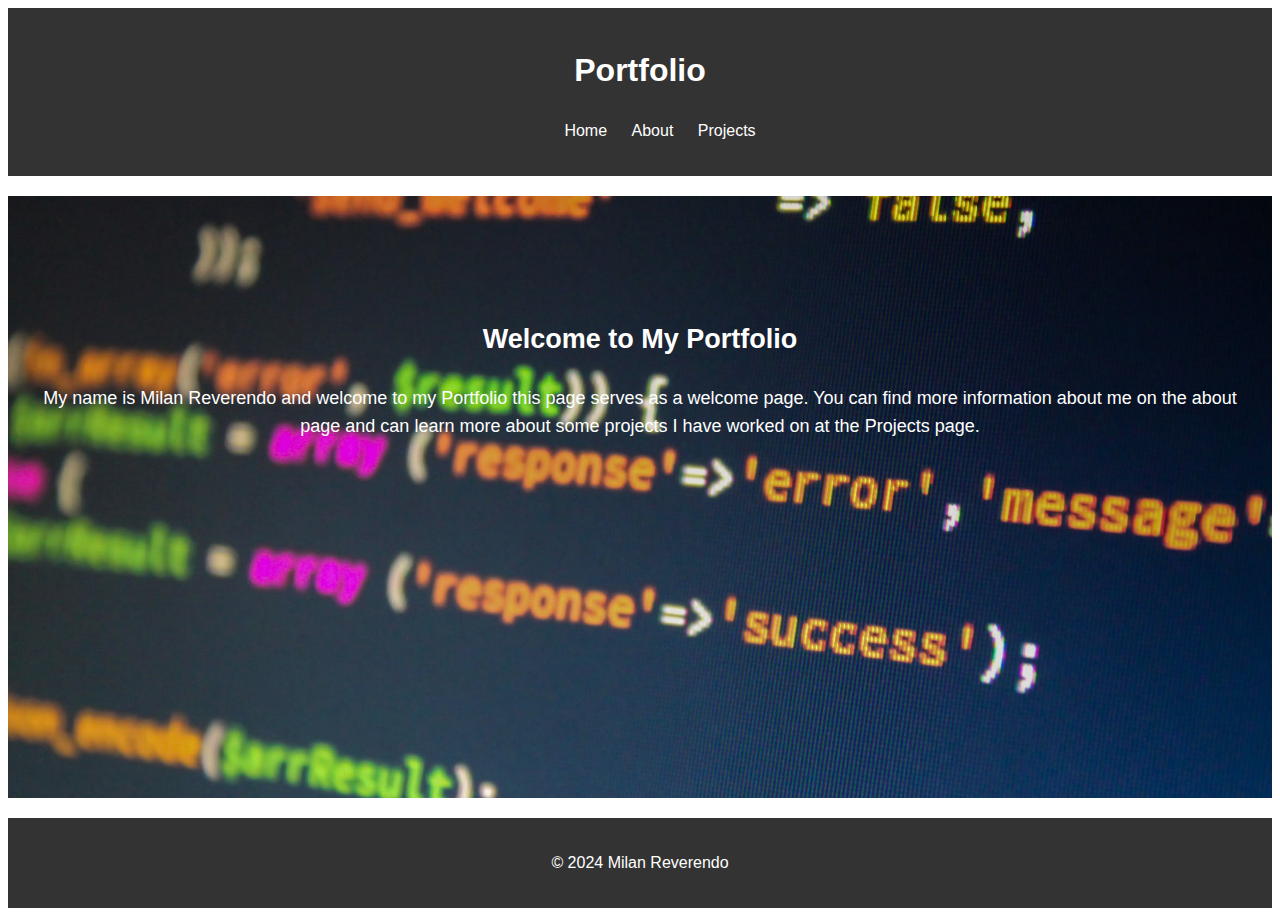
<file: index.html>
<!DOCTYPE html>
<html lang="en">
<head>
    <meta charset="UTF-8">
    <meta name="viewport" content="width=device-width, initial-scale=1.0">
    <title>Home | My Portfolio</title>
    <link rel="stylesheet" href="style.css">
</head>
<body>
    <!-- Include the navbar -->
    <header>
        <h1>Portfolio</h1>
        <nav>
            <ul>
                <li><a href="index.html">Home</a></li>
                <li><a href="about.html">About</a></li>
                <li><a href="projects.html">Projects</a></li>
            </ul>
        </nav>
    </header>

    <section class="welcome">
        <h2>Welcome to My Portfolio</h2>
        <p class="welcome-text">My name is Milan Reverendo and welcome to my Portfolio
            this page serves as a welcome page. You can find more information about me on the about page
            and can learn more about some projects I have worked on at the Projects page.
        </p>
    </section>

    <footer>
        <p>&copy; 2024 Milan Reverendo</p>
    </footer>
</body>
</html>
</file>
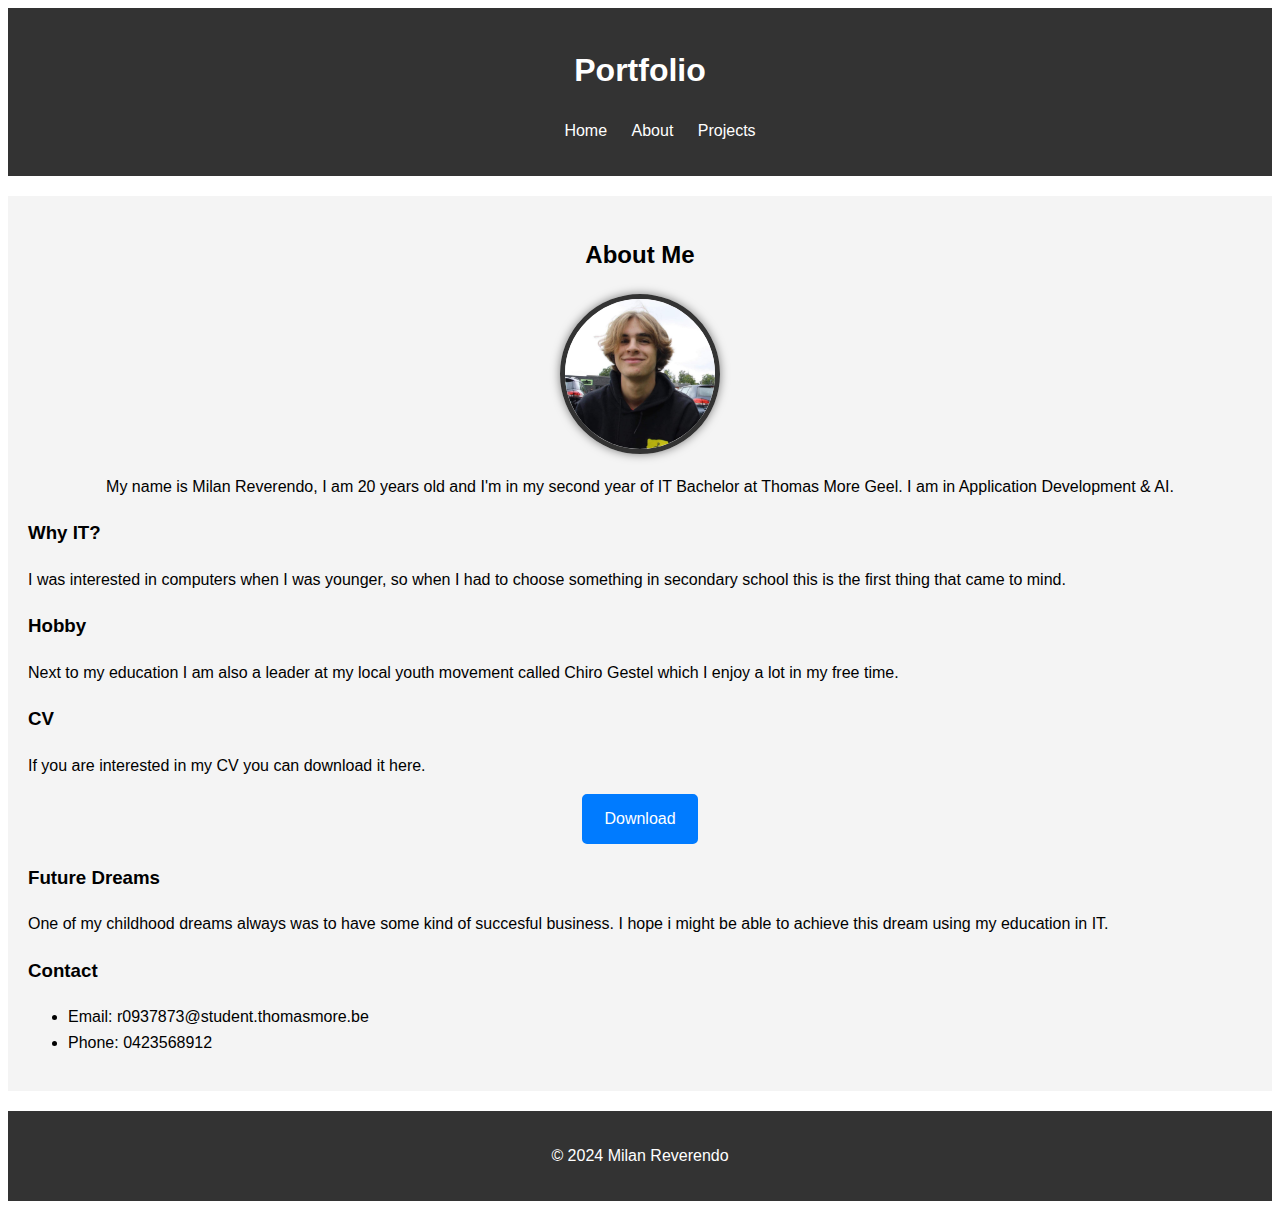
<file: about.html>
<!DOCTYPE html>
<html lang="en">
<head>
    <meta charset="UTF-8">
    <meta name="viewport" content="width=device-width, initial-scale=1.0">
    <title>About Me | My Portfolio</title>
    <link rel="stylesheet" href="style.css">
</head>
<body>
    <!-- Include the navbar -->
    <header>
        <h1>Portfolio</h1>
        <nav>
            <ul>
                <li><a href="index.html">Home</a></li>
                <li><a href="about.html">About</a></li>
                <li><a href="projects.html">Projects</a></li>
            </ul>
        </nav>
    </header>

    <section class="about">
        <h2>About Me</h2>
        <div class="profile-picture">
            <img src="profilepic.jpg" alt="Your Face">
        </div>
        <p>My name is Milan Reverendo, I am 20 years old and I'm in my second year of IT Bachelor at
            Thomas More Geel. I am in Application Development & AI.
        </p>
        <div class="questions">
            <h3>Why IT?</h3>
            <p>I was interested in computers when I was younger, so when I had to choose something in 
                secondary school this is the first thing that came to mind.
            </p>
            <h3>Hobby</h3>
            <p>
                Next to my education I am also a leader at my local youth movement called Chiro Gestel
                which I enjoy a lot in my free time.
            </p>
            <h3>CV</h3>
            <p>If you are interested in my CV you can download it here.</p>
            <div class="download">
                <a href="CV_Reverendo_Milan.pdf" download>Download</a>
            </div>
            <h3>Future Dreams</h3>
            <p>One of my childhood dreams always was to have some kind of succesful business.
                I hope i might be able to achieve this dream using my education in IT.
            </p>
            <h3>Contact</h3>
            <ul>
                <li>Email: r0937873@student.thomasmore.be</li>
                <li>Phone: 0423568912</li>
            </ul>
        </div>
        
    </section>

    <footer>
        <p>&copy; 2024 Milan Reverendo</p>
    </footer>
</body>
</html>
</file>
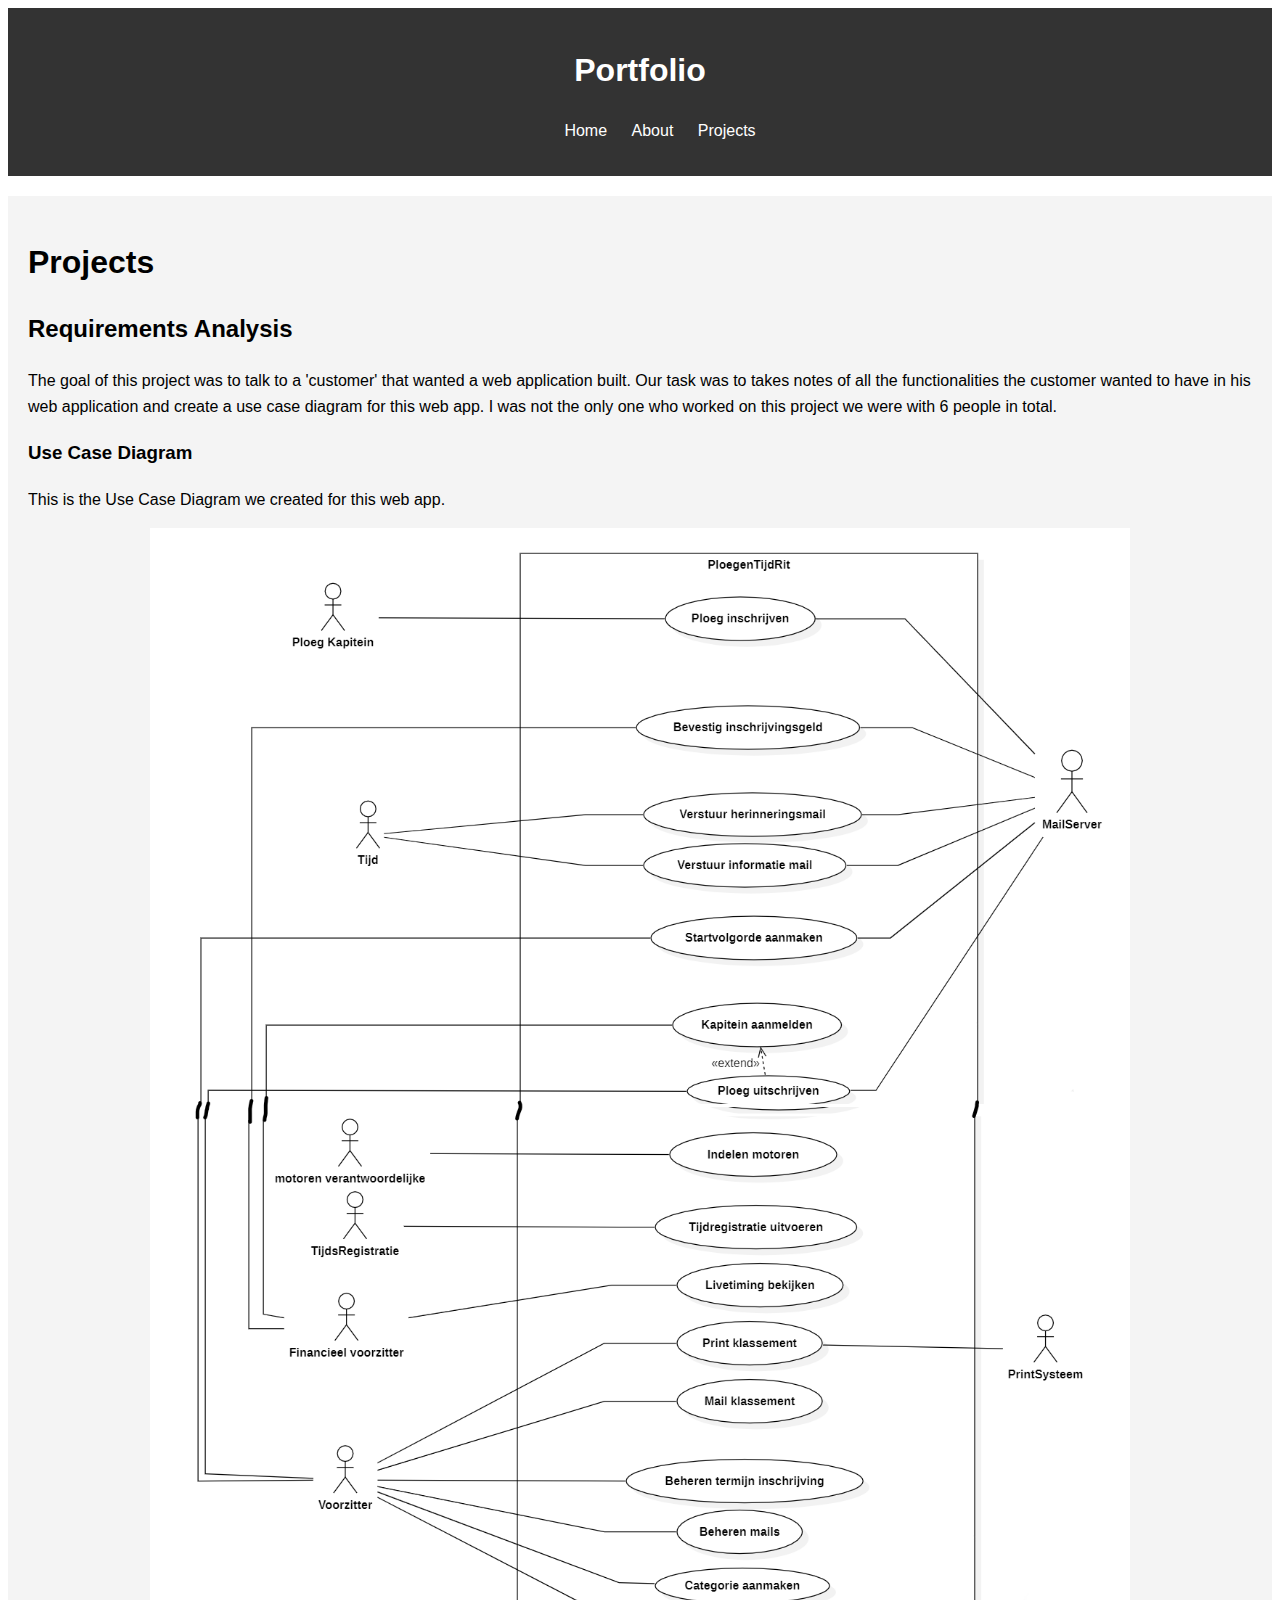
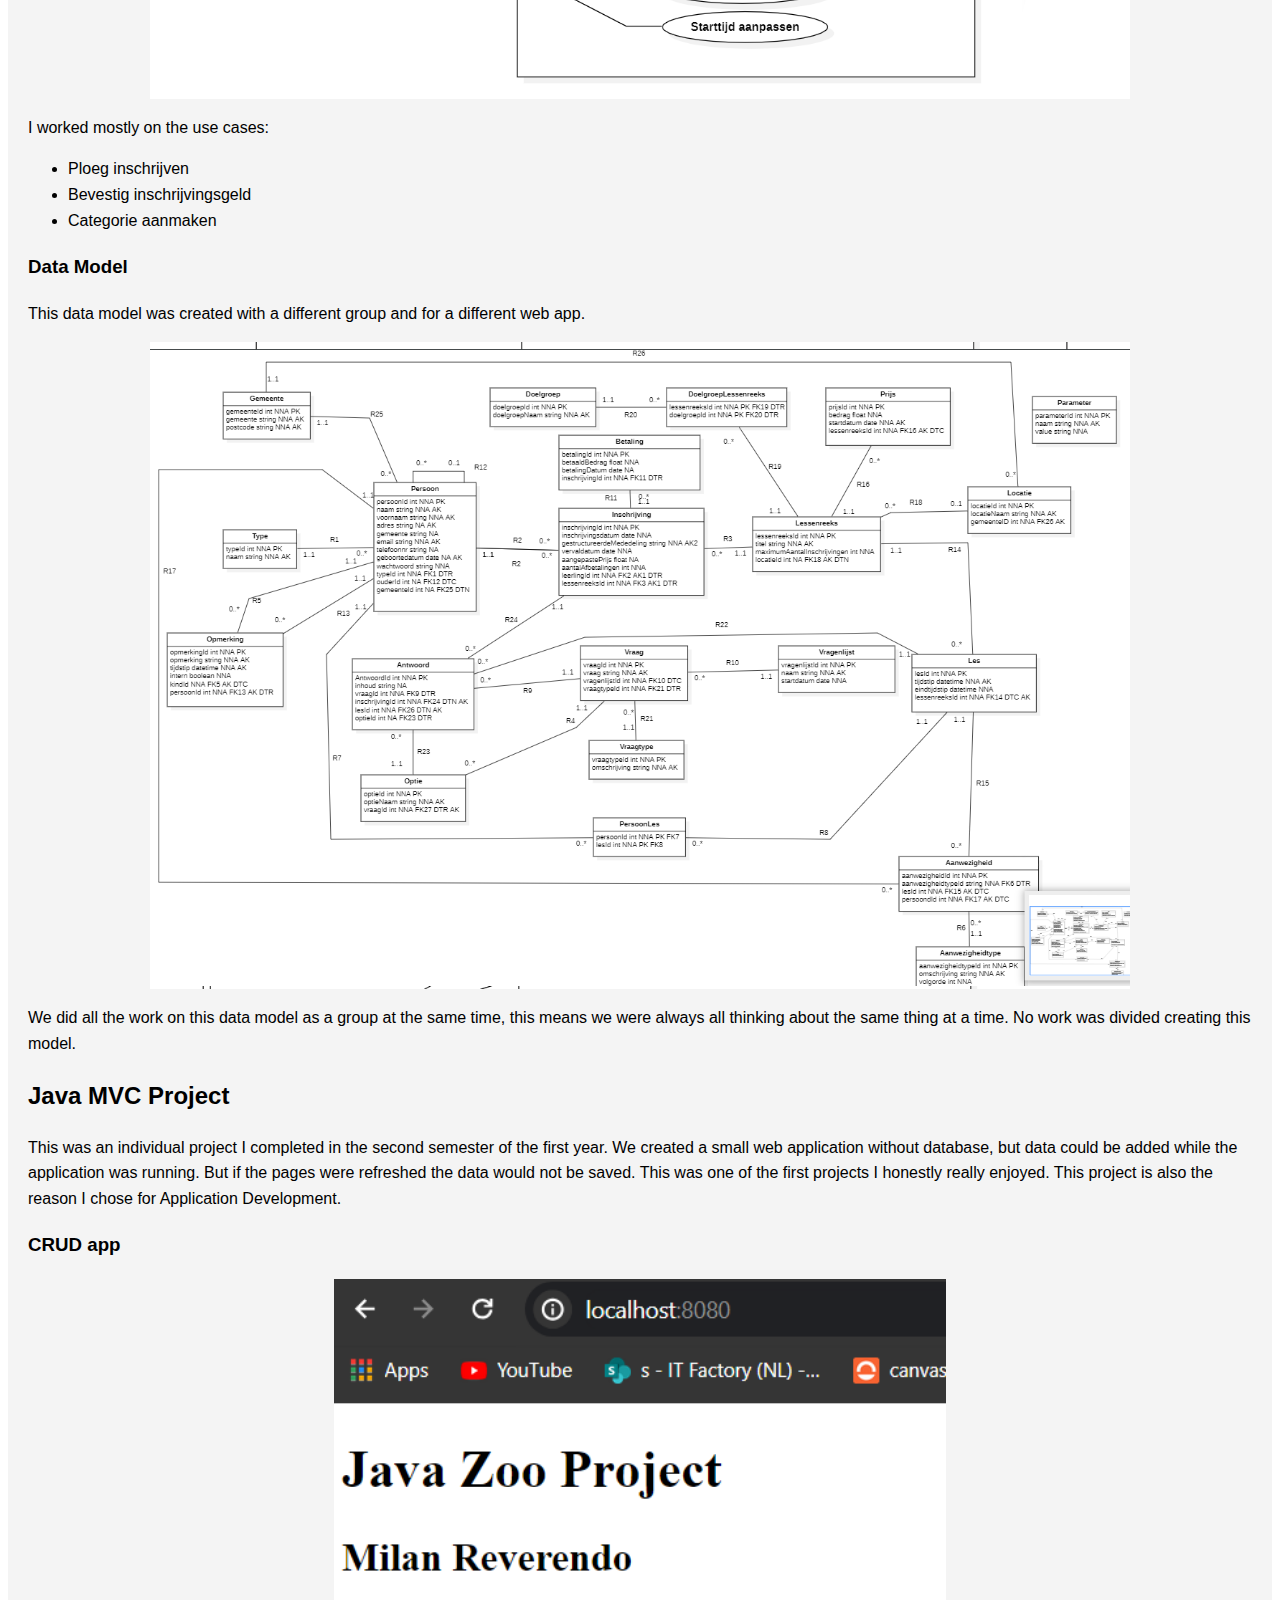
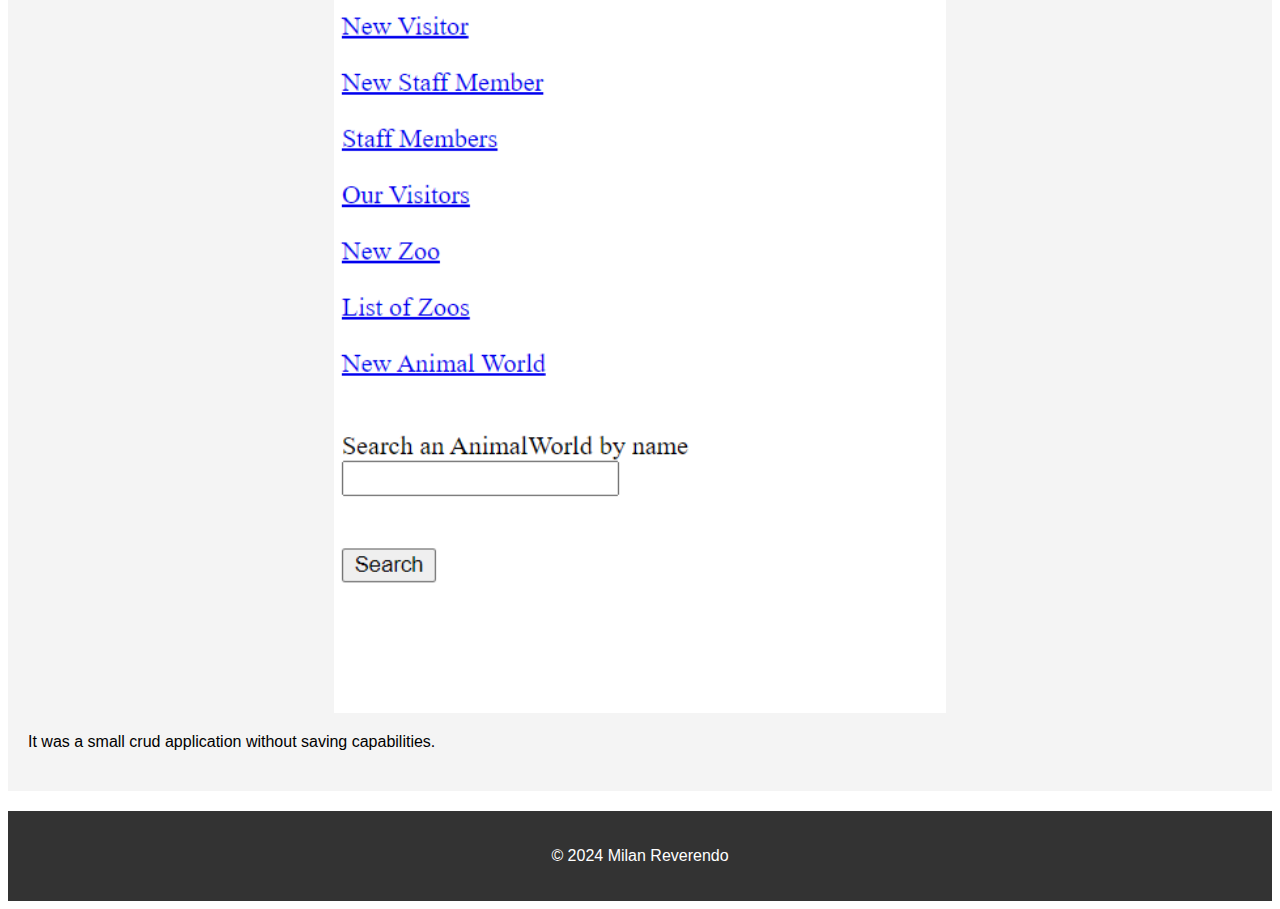
<file: projects.html>
<!DOCTYPE html>
<html lang="en">
<head>
    <meta charset="UTF-8">
    <meta name="viewport" content="width=device-width, initial-scale=1.0">
    <title>Projects | My Portfolio</title>
    <link rel="stylesheet" href="style.css">
</head>
<body>
    <!-- Include the navbar -->
    <header>
        <h1>Portfolio</h1>
        <nav>
            <ul>
                <li><a href="index.html">Home</a></li>
                <li><a href="about.html">About</a></li>
                <li><a href="projects.html">Projects</a></li>
            </ul>
        </nav>
    </header>

    <section>
        <h1>Projects</h1>
        <div class="project">
            <h2>Requirements Analysis</h2>
            <p>The goal of this project was to talk to a 'customer' that wanted a web application built. 
                Our task was to takes notes of all the functionalities the customer wanted to have in his 
                web application and create a use case diagram for this web app. I was not the only one who worked on this project
                we were with 6 people in total. 
            </p>

            <h3>Use Case Diagram</h3>
            <p>This is the Use Case Diagram we created for this web app.</p>
            <img src="UCD.png" alt="">
            <p>I worked mostly on the use cases: </p>
            <ul>
                <li>Ploeg inschrijven</li>
                <li>Bevestig inschrijvingsgeld</li>
                <li>Categorie aanmaken</li>
            </ul>
            <h3>Data Model</h3>
            <p>This data model was created with a different group and for a different web app.</p>
            <img src="datamodel.png" alt="">
            <p>We did all the work on this data model as a group at the same time, this means
                we were always all thinking about the same thing at a time. No work was divided creating this model.
            </p>
        </div>
        <div class="project">
            <h2>Java MVC Project</h2>
            <p>This was an individual project I completed in the second semester of the first year.
                We created a small web application without database, but data could be added while the application was running. 
                But if the pages were refreshed the data would not be saved. This was one of the first projects I honestly really enjoyed. 
                This project is also the reason I chose for Application Development.
            </p>
            <h3>CRUD app</h3>
            <img id="java" src="java.png" alt="">
            <p>It was a small crud application without saving capabilities.</p>
        </div>
        <!-- Add more projects here if needed -->
    </section>

    <footer>
        <p>&copy; 2024 Milan Reverendo</p>
    </footer>
</body>
</html>
</file>
<file: style.css>
/* Basic styling */
body {
    font-family: Arial, sans-serif;
    line-height: 1.6;
    display: flex;
    flex-direction: column;
    min-height: 100vh; /* Make sure the body fills the viewport height */
}

header {
    background: #333;
    color: #fff;
    text-align: center;
    padding: 1rem 0;
}

nav ul {
    list-style: none;
    text-align: center;
}

nav ul li {
    display: inline;
    margin: 0 10px;
}

nav ul li a {
    text-decoration: none;
    color: #fff; /* Adjust color to match the navbar background */
}

section {
    padding: 20px;
    margin: 20px 0;
    background: #f4f4f4;
    flex-grow: 1; /* Allow the section to grow to fill the remaining space */
}

footer {
    text-align: center;
    background: #333;
    color: #fff;
    padding: 1rem 0;
}

.profile-picture {
    display: flex;
    justify-content: center;
    margin-bottom: 20px;
}

.profile-picture img {
    width: 150px; /* Adjust the size as needed */
    height: 150px; /* Adjust the size as needed */
    border-radius: 50%; /* Creates a circular shape */
    border: 5px solid #333; /* Border color */
    box-shadow: 0 0 10px rgba(0, 0, 0, 0.5); /* Adds a shadow */
}

.welcome {
    padding: 100px 20px; /* Adjust the padding as needed */
    background-color: rgba(0, 0, 0, 0.5); /* Semi-transparent black background */
    background-image: url('it.jpg'); /* Path to your background image */
    background-size: cover;
    background-position: center;
    text-align: center;
    color: white; /* Text color */
    font-size: large;
    
}
.about {
    text-align: center;
}
.questions{
    text-align: left;
}
.download {
    text-align: center;
}

.download a {
    display: inline-block;
    padding: 10px 20px;
    background-color: #007bff; /* Button background color */
    color: #fff; /* Button text color */
    text-decoration: none;
    border-radius: 5px; /* Button border radius */
    border: 2px solid #007bff; /* Button border color */
    transition: background-color 0.3s, color 0.3s;
}

.download a:hover {
    background-color: #0056b3; /* Button background color on hover */
    color: #fff; /* Button text color on hover */
}

/* For small screens */
.project img {
    width: 100%; /* Ensure images fill the width of their container */
    height: auto; /* Allow images to scale proportionally based on their width */
    display: block; /* Ensure proper spacing between images and text */
    margin: 0 auto; /* Center the images horizontally */
    max-width: 100%; /* Ensure images don't exceed the width of their container */
}

/* For larger screens */
@media screen and (min-width: 768px) {
    .project img {
        max-width: 80%; /* Limit image width to 80% of the container on larger screens */
    }
}
#java {
    max-width: 50%;
}
</file>
